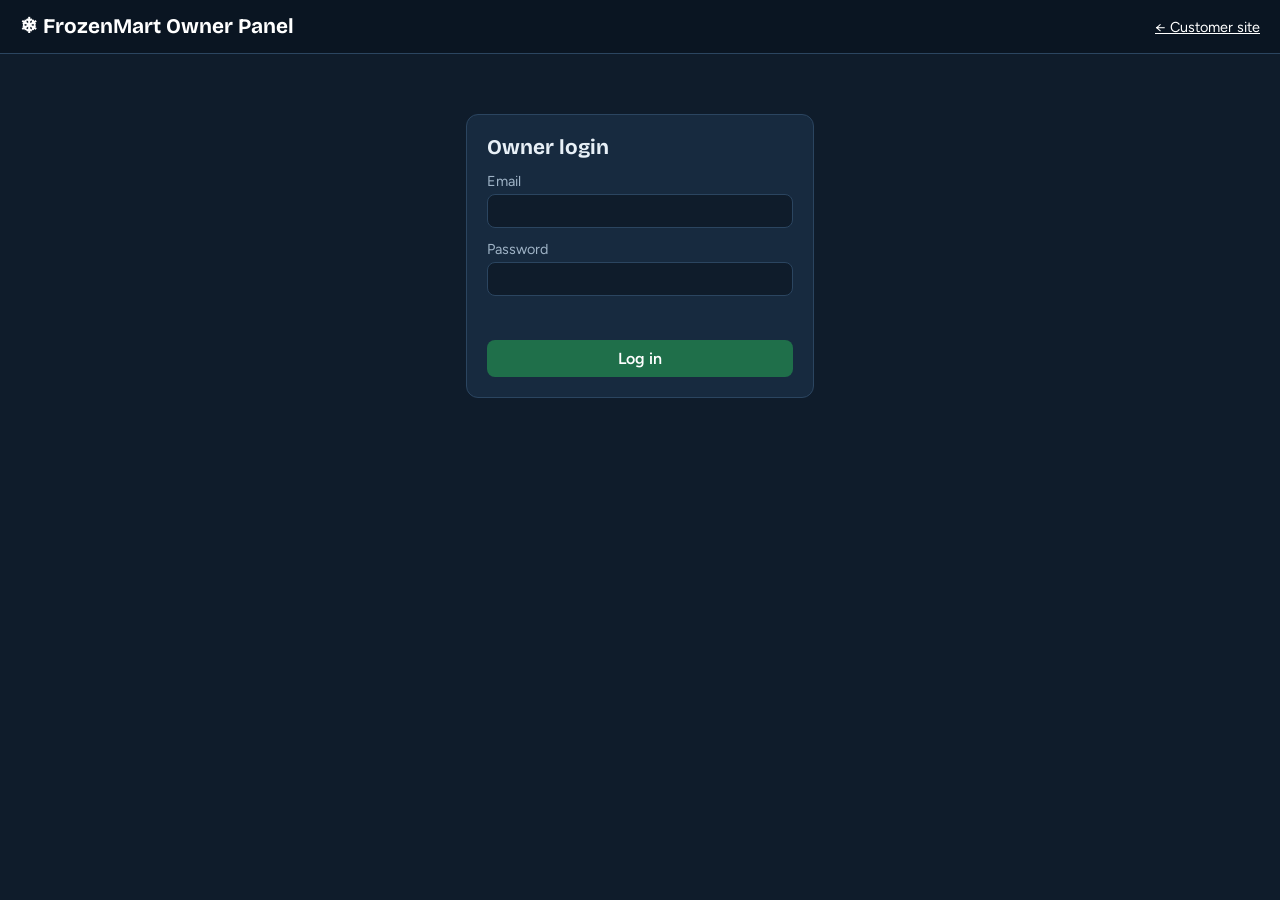
<file: admin/admin.html>
<!DOCTYPE html>
<html lang="en">
<head>
<meta charset="UTF-8">
<meta name="viewport" content="width=device-width, initial-scale=1, viewport-fit=cover">
<title>Owner Panel – FrozenMart</title>
<link href="https://fonts.googleapis.com/css2?family=Bricolage+Grotesque:wght@600;800&family=Figtree:wght@400;500;600&display=swap" rel="stylesheet">
<style>
:root{--leaf:#1f6f4a;--ink:#1b2a22;--mist:#eef4ef;--line:#d9e4dc;--mango:#f2b632;--red:#b00020;--warn:#b4531a}
*{box-sizing:border-box}
body{margin:0;font-family:'Figtree',sans-serif;color:var(--ink);background:var(--mist);padding-top:env(safe-area-inset-top,0)}
header{background:var(--ink);color:#fff;padding:14px 20px;display:flex;justify-content:space-between;align-items:center;flex-wrap:wrap;gap:8px}
header b{font-family:'Bricolage Grotesque',sans-serif;font-size:1.3rem}
header a{color:#fff;font-size:.9rem}
main{max-width:1100px;margin:0 auto;padding:20px 16px 40px}
h2{font-family:'Bricolage Grotesque',sans-serif;margin:28px 0 10px;font-size:1.3rem}
.stats{display:grid;grid-template-columns:repeat(auto-fit,minmax(200px,1fr));gap:12px}
.stat{background:#fff;border:1px solid var(--line);border-radius:12px;padding:16px}
.stat small{color:#5c7266;display:block}.stat strong{font-size:1.7rem;font-family:'Bricolage Grotesque',sans-serif}
.alert{background:#fff3e0;border:1px solid #f0b36b;color:#7a3a00;border-radius:12px;padding:12px 16px;margin-top:14px}
.alert.ok{background:#e6f4ea;border-color:#9ccfad;color:#14502e}
.card{background:#fff;border:1px solid var(--line);border-radius:12px;padding:6px 14px}
.scroll{overflow-x:auto}
table{width:100%;border-collapse:collapse;min-width:640px}
th,td{text-align:left;padding:10px 8px;border-bottom:1px solid var(--line);font-size:.93rem;vertical-align:middle}
th{color:#5c7266;font-weight:600}tr:last-child td{border-bottom:0}
input,select{font:inherit;padding:7px 9px;border:1px solid var(--line);border-radius:8px;background:#fff}
td input[type=number]{width:90px}
.tag{padding:2px 10px;border-radius:99px;font-size:.8rem;font-weight:600}
.t-ok{background:#e6f4ea;color:#14502e}.t-low{background:#fff3e0;color:var(--warn)}.t-out{background:#fde7ea;color:var(--red)}
form.add{display:grid;grid-template-columns:repeat(auto-fit,minmax(150px,1fr));gap:10px;background:#fff;border:1px solid var(--line);border-radius:12px;padding:14px;align-items:end}
form.add label{font-size:.85rem;color:#5c7266;display:flex;flex-direction:column;gap:4px}
button{font:inherit;font-weight:600;background:var(--leaf);color:#fff;border:0;border-radius:8px;padding:9px 16px;cursor:pointer}
.row{display:flex;align-items:center;gap:8px;flex-wrap:wrap}
.hide{display:none!important}
#gate{max-width:380px;margin:60px auto;padding:0 16px}
#gate form{background:#fff;border:1px solid var(--line);border-radius:12px;padding:20px;display:grid;gap:12px}
#gate label{display:flex;flex-direction:column;gap:4px;font-size:.9rem;color:#5c7266}
#gate .err{color:var(--red);min-height:20px;font-size:.9rem;font-weight:600}
#logout{background:none;border:1px solid #fff;color:#fff;padding:5px 12px}

/* DARK THEME (delete this block to go back to light) */
:root{color-scheme:dark;--bg:#0f1c2b;--surface:#172a3f;--surface2:#1d3450;--line:#2b4560;--text:#e8f0f7;--muted:#9fb3c6;--green:#3ddc97}
body{background:var(--bg);color:var(--text)}
header{background:#0a1522;border-bottom:1px solid var(--line)}
.stat,.card,form.add,#gate form{background:var(--surface);border-color:var(--line)}
.stat small,th,form.add label,#gate label{color:var(--muted)}
th,td{border-color:var(--line)}
input,select{background:var(--bg);color:var(--text);border-color:var(--line)}
.alert{background:#4a3417;border-color:#8a5a22;color:#ffc27a}
.alert.ok{background:#14452f;border-color:#2b7a55;color:#7ff0b8}
.t-ok{background:#14452f;color:#7ff0b8}.t-low{background:#4a3417;color:#ffc27a}.t-out{background:#4a1f28;color:#ff9aa6}
#gate .err{color:#ff8a98}
a{color:var(--green)}header a{color:#fff}
</style>
</head>
<body>
<header><b>❄ FrozenMart Owner Panel</b><span><a href="index.html">← Customer site</a> <button id="logout" class="hide" type="button">Log out</button></span></header>
<div id="gate">
  <form id="gateForm">
    <h2 style="margin:0">Owner login</h2>
    <label>Email<input id="aEmail" type="email" autocomplete="username" required></label>
    <label>Password<input id="aPw" type="password" autocomplete="current-password" required></label>
    <div class="err" id="aErr" role="alert"></div>
    <button type="submit">Log in</button>
  </form>
</div>
<main id="app" class="hide">
  <div class="stats" id="stats"></div>
  <div id="alert"></div>

  <h2>🛎 Orders</h2>
  <div class="card scroll"><table><thead><tr><th>#</th><th>Customer</th><th>Items</th><th>Total</th><th>Payment</th><th>Status</th></tr></thead><tbody id="orders"></tbody></table></div>

  <h2>📦 Products &amp; Stock</h2>
  <div class="row" style="margin-bottom:8px"><label>Low-stock alert at: <input type="number" id="limit" value="5" min="0" style="width:70px"></label></div>
  <div class="card scroll"><table><thead><tr><th>Product</th><th>Pack</th><th>Price ৳</th><th>Stock</th><th>Sold</th><th></th></tr></thead><tbody id="products"></tbody></table></div>

  <h2>➕ Add product</h2>
  <form class="add" id="addForm">
    <label>Name<input id="fName" required placeholder="Homemade Singara"></label>
    <label>Pack<input id="fPack" required placeholder="12 pcs"></label>
    <label>Price ৳<input id="fPrice" type="number" min="1" required></label>
    <label>Stock<input id="fStock" type="number" min="0" required></label>
    <button type="submit">Add</button>
  </form>
</main>
<script>
// Demo data in memory only. Later PHP + MySQL will store this.
const products=[
 {id:1,name:"Frozen Paratha",pack:"20 pcs",price:320,stock:50},
 {id:2,name:"Chicken Nuggets",pack:"500 g",price:420,stock:40},
 {id:3,name:"Homemade Samosa",pack:"12 pcs",price:280,stock:4},
 {id:4,name:"Singara (Veg)",pack:"12 pcs",price:260,stock:3},
 {id:5,name:"Chicken Spring Roll",pack:"10 pcs",price:340,stock:25},
 {id:6,name:"Beef Seekh Kebab",pack:"400 g",price:520,stock:0},
 {id:7,name:"Veg Spring Roll",pack:"10 pcs",price:260,stock:35},
 {id:8,name:"Beef Burger Patty",pack:"6 pcs",price:480,stock:18},
 {id:9,name:"Chicken Momo",pack:"12 pcs",price:280,stock:35},
 {id:10,name:"Veg Momo",pack:"12 pcs",price:220,stock:30},
 {id:11,name:"Fuchka Puri",pack:"50 pcs",price:180,stock:40},
 {id:12,name:"Snack Mix Package",pack:"30 pcs mix",price:590,stock:20},
 {id:13,name:"Family Mix Package",pack:"60 pcs mix",price:1090,stock:12},
 {id:14,name:"Fresh Milk",pack:"1 L",price:90,stock:20}];
const orders=[
 {id:1004,c:"Sania Akter",items:[[1,2,320],[2,1,420]],s:"Pending",pm:"bKash",trx:"8N7A6D5EE3",ps:"Verifying"},
 {id:1003,c:"Rahim Uddin",items:[[3,3,280]],s:"Confirmed",pm:"Cash on Delivery",trx:"",ps:"Unpaid"},
 {id:1002,c:"Mitu Das",items:[[5,2,340],[7,1,260]],s:"Delivered",pm:"Card",trx:"",ps:"Paid"},
 {id:1001,c:"Karim Hossain",items:[[6,1,520],[8,2,480]],s:"Shipped",pm:"bKash",trx:"9K2L4M6P8Q",ps:"Paid"},
 {id:1000,c:"Nasrin Begum",items:[[4,2,260]],s:"Cancelled",pm:"Cash on Delivery",trx:"",ps:"Unpaid"}];
const PS={Unpaid:"Unpaid",Verifying:"Verify",Paid:"Paid"};
const ST={Pending:"Pending",Confirmed:"Confirmed",Processing:"Processing",Shipped:"Shipped",Delivered:"Delivered",Cancelled:"Cancelled"};
const $=id=>document.getElementById(id);
const esc=s=>String(s).replace(/[&<>"']/g,c=>({"&":"&amp;","<":"&lt;",">":"&gt;",'"':"&quot;","'":"&#39;"}[c]));
const limit=()=>Number($("limit").value)||0;
const total=o=>o.items.reduce((a,i)=>a+i[1]*i[2],0);
const live=()=>orders.filter(o=>o.s!=="Cancelled");
const sold=id=>live().reduce((a,o)=>a+o.items.filter(i=>i[0]===id).reduce((b,i)=>b+i[1],0),0);

function render(){
  const low=products.filter(p=>p.stock<=limit());
  const revenue=live().reduce((a,o)=>a+total(o),0), units=live().reduce((a,o)=>a+o.items.reduce((b,i)=>b+i[1],0),0);
  $("stats").innerHTML=[["Total sales","৳"+revenue],["Orders",orders.length],["Pending",orders.filter(o=>o.s==="Pending").length],["Packets sold",units],["Payments to verify",orders.filter(o=>o.ps==="Verifying").length]]
    .map(s=>`<div class="stat"><small>${s[0]}</small><strong>${s[1]}</strong></div>`).join("");
  $("alert").innerHTML=low.length
    ?`<div class="alert">⚠ <b>Low stock:</b> ${low.map(p=>esc(p.name)+" ("+p.stock+")").join(", ")}</div>`
    :`<div class="alert ok">✓ All stock is fine</div>`;
  $("orders").innerHTML=orders.map(o=>`<tr><td>#${o.id}</td><td>${esc(o.c)}</td>
    <td>${o.items.map(i=>esc(products.find(p=>p.id===i[0]).name)+" × "+i[1]).join("<br>")}</td><td>৳${total(o)}</td>
    <td>${esc(o.pm)}${o.trx?"<br><small>TrxID: "+esc(o.trx)+"</small>":""}<br><select data-pay="${o.id}">${Object.keys(PS).map(k=>`<option value="${k}" ${k===o.ps?"selected":""}>${PS[k]}</option>`).join("")}</select></td>
    <td><select data-order="${o.id}">${Object.keys(ST).map(k=>`<option value="${k}" ${k===o.s?"selected":""}>${ST[k]}</option>`).join("")}</select></td></tr>`).join("");
  $("products").innerHTML=products.map(p=>{
    const cls=p.stock===0?"t-out":p.stock<=limit()?"t-low":"t-ok", txt=p.stock===0?"Out":p.stock<=limit()?"Low":"OK";
    return `<tr><td>${esc(p.name)}</td><td>${esc(p.pack)}</td>
    <td><input type="number" min="0" value="${p.price}" data-price="${p.id}"></td>
    <td><input type="number" min="0" value="${p.stock}" data-stock="${p.id}"></td>
    <td>${sold(p.id)}</td><td><span class="tag ${cls}">${txt}</span></td></tr>`}).join("");
}
document.addEventListener("change",e=>{
  const t=e.target, v=Math.max(0,Number(t.value)||0);
  if(t.dataset.order){orders.find(o=>o.id==t.dataset.order).s=t.value}
  else if(t.dataset.pay){orders.find(o=>o.id==t.dataset.pay).ps=t.value}
  else if(t.dataset.price){products.find(p=>p.id==t.dataset.price).price=v}
  else if(t.dataset.stock){products.find(p=>p.id==t.dataset.stock).stock=v}
  else if(t.id!=="limit")return;
  render();
});
$("addForm").addEventListener("submit",e=>{
  e.preventDefault();
  products.push({id:Date.now(),name:$("fName").value.trim(),pack:$("fPack").value.trim(),price:Number($("fPrice").value),stock:Number($("fStock").value)});
  e.target.reset();render();
});
// DEMO login only: this check runs in the browser, so it is NOT real security.
// In the PHP version the password is checked on the server (password_verify).
const ADMIN_EMAIL="admin@frozenmart.com", ADMIN_PASS="admin123";
function setAuth(on){
  $("gate").classList.toggle("hide",on);$("app").classList.toggle("hide",!on);$("logout").classList.toggle("hide",!on);
  try{on?sessionStorage.setItem("fm_admin","1"):sessionStorage.removeItem("fm_admin")}catch(e){}
}
$("gateForm").addEventListener("submit",e=>{
  e.preventDefault();
  if($("aEmail").value.trim().toLowerCase()===ADMIN_EMAIL&&$("aPw").value===ADMIN_PASS){$("aErr").textContent="";$("aPw").value="";setAuth(true)}
  else $("aErr").textContent="Wrong email or password";
});
$("logout").addEventListener("click",()=>setAuth(false));
try{if(sessionStorage.getItem("fm_admin")==="1")setAuth(true)}catch(e){}
render();
</script>
</body>
</html>
</file>
